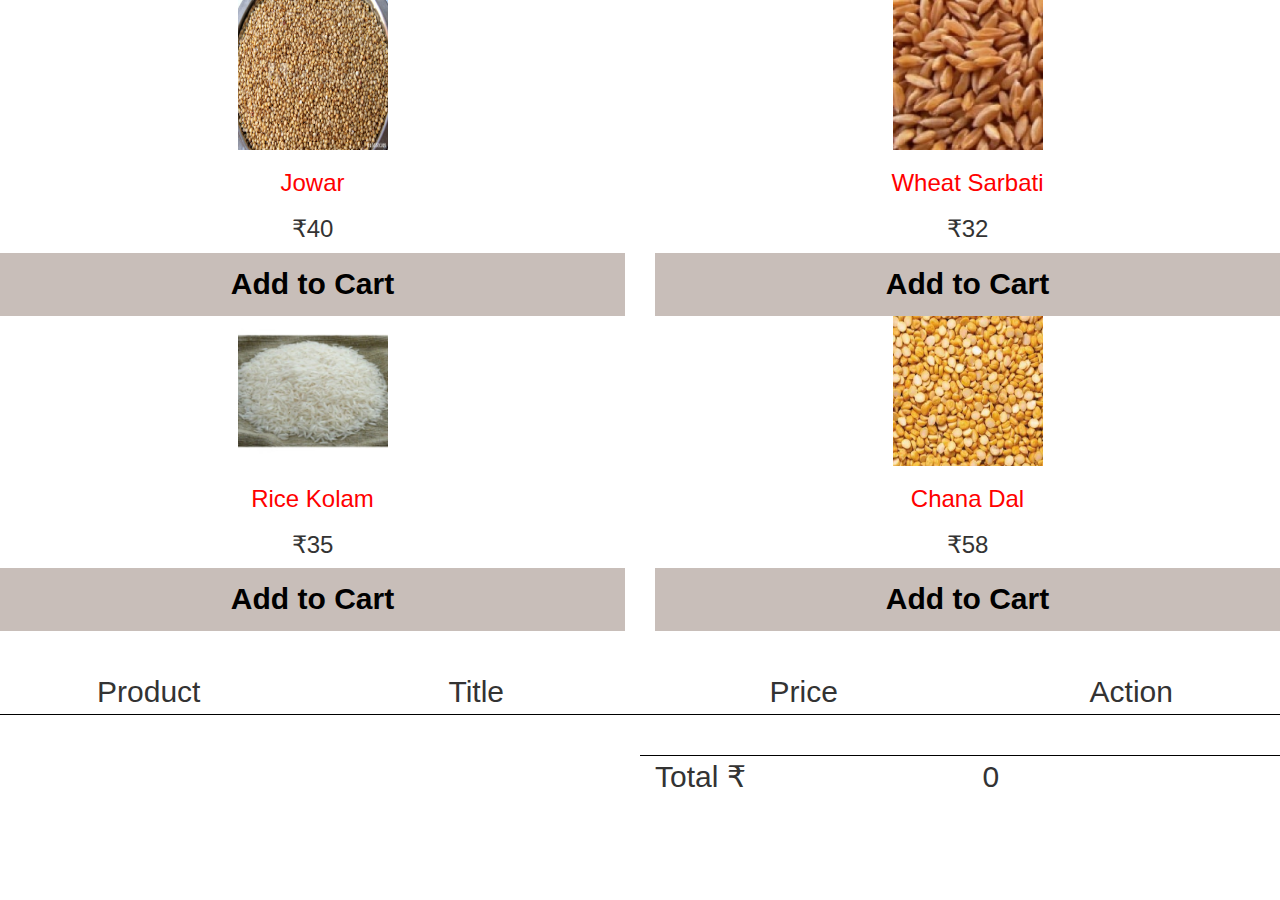
<file: D941 Shoping Cart Javascript Project/index.html>
<!DOCTYPE html>
<html lang="en">

<head>
    <meta charset="UTF-8">
    <meta name="viewport" content="width=device-width, initial-scale=1.0">

    <title>Document</title>
    <link rel="stylesheet" href="https://maxcdn.bootstrapcdn.com/bootstrap/3.4.1/css/bootstrap.min.css">
    <link rel="stylesheet" href="stye.css">
    <script defer src='script.js'></script>
</head>

<body>
    <div class="row">
        <div class="productContainer col-xs-6 ">
            <div class="productImage">
                <img src="images/jowarcart.jpg" class='img' width="200" height="200">
            </div>
            <div class="productTitle">
                <h3>Jowar</h3>
            </div>
            <div class="productPrice">
                <h3>&#8377;40</h3>
            </div>
            <div class="addToCartBtn">
                Add to Cart
            </div>
        </div>
        <div class="productContainer col-xs-6">
            <div class=" productImage">
                <img src="images/wheatcart.jpg" class='img' width="200" height="200">
            </div>
            <div class=" productTitle">
                <h3>Wheat Sarbati</h3>
            </div>
            <div class=" productPrice">
                <h3>&#8377;32</h3>
            </div>
            <div class="addToCartBtn">
                Add to Cart
            </div>
        </div>


        <div class="productContainer col-xs-6">
            <div class=" productImage">
                <img src="images/ricecart.jpg" class='img' width="200" height="200">
            </div>
            <div class=" productTitle">
                <h3>Rice Kolam</h3>
            </div>
            <div class=" productPrice">
                <h3>&#8377;35</h3>
            </div>
            <div class="addToCartBtn">
                Add to Cart
            </div>
        </div>


         <div class="productContainer col-xs-6">
            <div class=" productImage">
                <img src="images/chanacart.jpg" class='img' width="200" height="200">
            </div>
            <div class=" productTitle">
                <h3>Chana Dal</h3>
            </div>
            <div class=" productPrice">
                <h3>&#8377;58</h3>
            </div>
            <div class="addToCartBtn">
                Add to Cart
            </div>
        </div>
    </div>

    <div class="cartContainer">
        <div class="row">
            <div class="col-xs-3 heading"> Product</div>
            <div class="col-xs-3 heading"> Title</div>
            <div class="col-xs-3 heading"> Price</div>
            <div class="col-xs-3 heading">Action</div>
        </div>

    </div>

    <div class="row totalPrice">
        <div class="col-xs-3 "> </div>
        <div class="col-xs-3 "> </div>

        <div class="col-xs-3 headingTop"> Total &#8377;</div>
        <div class="col-xs-3 headingTop cartTotalPrice"> 0</div>
    </div>




</body>

</html>

<!-- <div class="row">
            <div class="col-xs-3 cartImage"> <img src="images/2.jpg"></div>
            <div class="col-xs-3 cartTitle"> Iphone 2 </div>
            <div class="col-xs-3 cartPrice"> &#8377;1000</div>
             <div class="col-xs-3 removeButton"> Remove</div>
        </div> -->
</file>
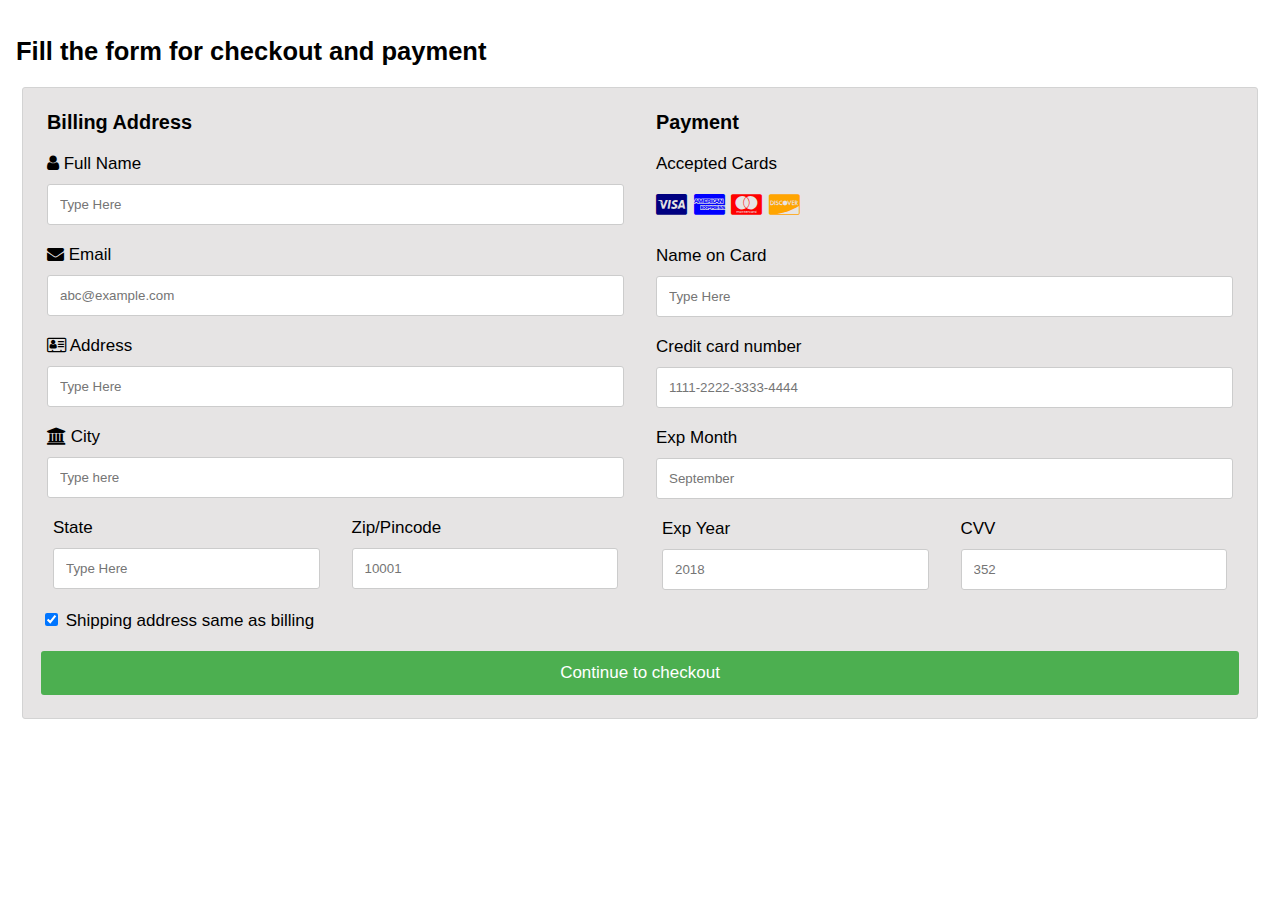
<file: new1/new1.html>
<!DOCTYPE html>

<html>

<head>

<meta name="viewport" content="width=device-width, initial-scale=1">

<link rel="stylesheet" href="https://cdnjs.cloudflare.com/ajax/libs/font-awesome/4.7.0/css/font-awesome.min.css">

<link rel="stylesheet" href="new1.css">



</head>

<body>



<h2>Fill the form for checkout and payment </h2>

<div class="row">

  <div class="col-75">

    <div class="container">

      <form action="/action_page.php">

      

        <div class="row">

          <div class="col-50">
            <h3>Billing Address</h3>
            <label for="fname"><i class="fa fa-user"></i> Full Name</label>
            <input type="text" id="fname" name="firstname"
                   placeholder="Type Here">
            <label for="email"><i class="fa fa-envelope"></i> Email</label>
            <input type="text" id="email" name="email" placeholder="abc@example.com">
            <label for="adr"><i class="fa fa-address-card-o"></i> Address</label>
            <input type="text" id="adr" name="address" placeholder="Type Here">
            <label for="city"><i class="fa fa-institution"></i> City</label>
            <input type="text" id="city" name="city" placeholder="Type here">

            <div class="row">
              <div class="col-50">
                <label for="state">State</label>
                <input type="text" id="state" name="state" placeholder="Type Here">
              </div>
              <div class="col-50">
                <label for="zip">Zip/Pincode</label>
                <input type="text" id="zip" name="zip" placeholder="10001">
              </div>
            </div>
          </div>

          <div class="col-50">
            <h3>Payment</h3>
            <label for="fname">Accepted Cards</label>
            <div class="icon-container">
              <i class="fa fa-cc-visa" style="color:navy;"></i>
              <i class="fa fa-cc-amex" style="color:blue;"></i>
              <i class="fa fa-cc-mastercard" style="color:red;"></i>
              <i class="fa fa-cc-discover" style="color:orange;"></i>
            </div>
            <label for="cname">Name on Card</label>
            <input type="text" id="cname" name="cardname" 
                    placeholder="Type Here">
            <label for="ccnum">Credit card number</label>
            <input type="text" id="ccnum" name="cardnumber" 
                  placeholder="1111-2222-3333-4444">
            <label for="expmonth">Exp Month</label>
            <input type="text" id="expmonth" name="expmonth" 
               placeholder="September">
            <div class="row">
              <div class="col-50">
                <label for="expyear">Exp Year</label>
                <input type="text" id="expyear" name="expyear" placeholder="2018">
              </div>
              <div class="col-50">
                <label for="cvv">CVV</label>
                <input type="text" id="cvv" name="cvv" placeholder="352">
              </div>
            </div>
          </div>
          
        </div>
        <label>
          <input type="checkbox" checked="checked" name="sameadr"> 
           Shipping address same as billing
        </label>
        <input type="submit" value="Continue to checkout" class="btn">
      </form>
    </div>
  </div>
   <!-- <div class="col-25">
    <div class="container">
      <h4>Cart <span class="price" style="color:black">
      <i class="fa fa-shopping-cart"></i> <b>4</b></span></h4>
      <p><a href="#">IPHONE</a> <span class="price">$1500</span></p>
      <p><a href="#">SAMSUNG</a> <span class="price">$500</span></p>
      <p><a href="#">OPPO</a> <span class="price">$400</span></p>
      <p><a href="#">HUAWEI</a> <span class="price">$200</span></p>
      <hr>
      <p>Total <span class="price" style="color:black"><b>$2600</b></span></p>
    </div>
  </div>
</div>  -->


    


</body>
</html>
</file>
<file: D941 Shoping Cart Javascript Project/stye.css>
* {
    white-space: nowrap;
    font-size: 3rem;
}

img {
    height: 150px!important;
    width: 150px!important;
}

.col-xs-6 {
    text-align: center
}

.productTitle {
    color: red;
    text-align: center;
}

.addToCartBtn {
    width: 100%;
    background: #c8beb9;
    padding: 1rem;
    color: black;
    font-weight: 900;
    cursor: pointer
}

.cartContainer {
    margin-top: 4rem;
    font-size: 3rem;
    text-align: center
}

.cartContainer img {
    width: 100px!important;
    height: 100px!important;
}

.headingTop {
    border-top: 1px solid black;
}

.heading {
    border-bottom: 1px solid black;
    text-align: center;
}

.cartTitle {
    color: red;
    margin-top: 3rem
}

.cartPrice {
    margin-top: 3rem
}

.removeButton {
    background: Red;
    cursor: pointer;
    color: white;
    margin-top: 3rem
}

.cartQty {
    margin-top: 3rem
}

.form-control {
    color: #000;
    background-color: #e4cece;
    font-weight: 900;
    font-size: 3rem;
    padding: 0rem 1rem
}

.totalPrice {
    margin-top: 4rem
}
</file>
<file: new1/new1.css>
body {
  font-family: Arial;
  font-size: 17px;
  padding: 8px;
}
h2{
text-align:left;
}

* {
  box-sizing: border-box;
}

.row {
  display: -ms-flexbox; /* IE10 */
  display: flex;
  -ms-flex-wrap: wrap; /* IE10 */
  flex-wrap: wrap;
  margin: 0 -10px;
}

.col-25 {
  -ms-flex: 25%; /* IE10 */
  flex: 25%;
}

.col-50 {
  -ms-flex: 50%; /* IE10 */
  flex: 50%;
}

.col-75 {
  -ms-flex: 75%; /* IE10 */
  flex: 75%;
}

.col-25,
.col-50,
.col-75 {
  padding: 0 16px;
}

.container {
  background-color: #cfcccc85;
  padding: 3px 18px 13px 18px;
  border: 1px solid lightgrey;
  border-radius: 3px;
}

input[type=text] {
  width: 100%;
  margin-bottom: 20px;
  padding: 12px;
  border: 1px solid #ccc;
  border-radius: 3px;
}

label {
  margin-bottom: 10px;
  display: block;
}

.icon-container {
  margin-bottom: 20px;
  padding: 7px 0;
  font-size: 24px;
}

.btn {
  background-color: #4CAF50;
  color: white;
  padding: 12px;
  margin: 10px 0;
  border: none;
  width: 100%;
  border-radius: 3px;
  cursor: pointer;
  font-size: 17px;
}

.btn:hover {
  background-color: #45a049;
}

a {
  color: #2196F3;
}

hr {
  border: 1px solid lightgrey;
}

span.price {
  float: right;
  color: grey;
}

/* Responsive layout - when the screen is less than 800px wide, make the two columns stack on top of each other instead of next to each other (also change the direction - make the "cart" column go on top) */
@media (max-width: 800px) {
  .row {
    flex-direction: column-reverse;
  }
  .col-25 {
    margin-bottom: 20px;
  }
}





















/*please ignore this...
dafgdhdfbcxcfgszfdghfdhzzdhhhhhhhhhhhhhhhhhhhhhhhhhhhhhhhhhhhhhhhhhhhhhhhhhhhhhhhhhhhhhhhhhhhhhhhhhhff
zvsvsdbsbv
vbsdvxzcbdxnd
ggbdfbhbchgfgsdgfgggggggggggggggggggggggggg
ddddddddddddddddddddddddddddddddddddddddddddddddddd
ssssssssssssssssssssssssssssssssssssssssssssssssssssswws
ssssssssssssssssssssssssssssssssssssssssssssssssssssssssssssssss
ssdhgrersgdsgsfhehdxcdsfherhegcvdfrrcfgdfhrtheggfhtyivxhgfketbghkjrthfcnhgkryjgctrjergxcvbcjrtj
bdftehhdffxgjsuighjkghvkzdhbujhwxsfhtekdbng
kbtkfncbnhgkyhsdvbcmflxt
xdgfdjrtkvfkzgfxbxdfaewggfmjh;yutnxc
vsdhgfkhfmvbxgeaj cvbfgkrtzcxf
jvy
bxgfjfkfdxfkg09gidf9giogdjgoerjggjsiovfjidfjgreihjgixjvixdvjrgi4wjgfjxiovxchuisghruihxuivszdhurghfxhcudshbutghwuzxvsdgrhrfzxvxndgcabmnftjtuyktcsvfdu56isatrj
xvdgczeanukul mulyey Arseterijascastyvanuklj muley  */
</file>
